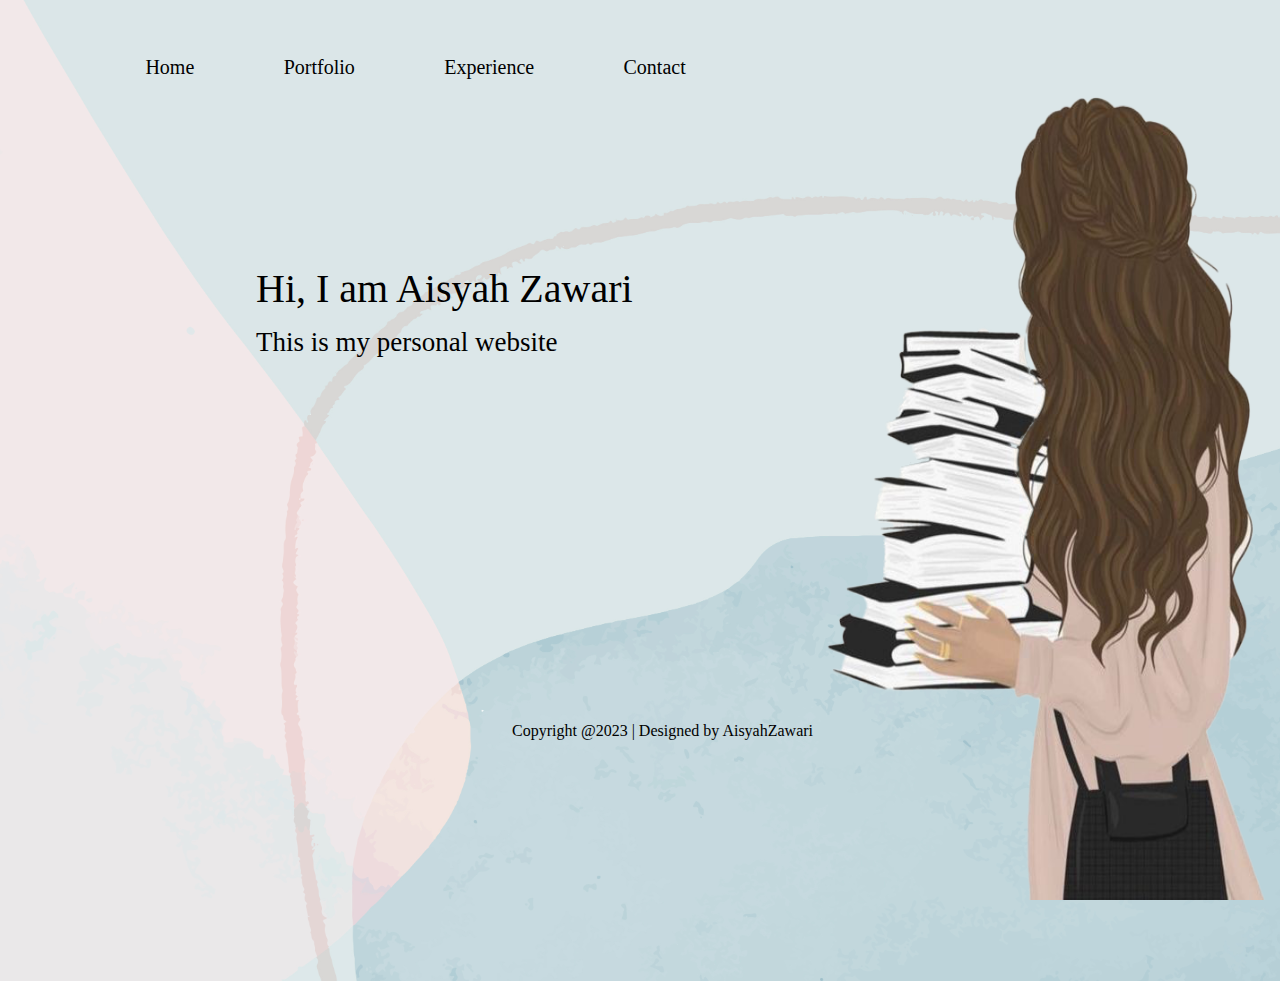
<file: index.html>
<!DOCTYPE html>
<html>
<head>
    <title>This is my first web</title>
    <link rel="stylesheet" href="css/style.css">
    <link rel="icon" href="images/logo.png.png" type="image/xicon">
</head>
<body>
   <div class="navbar">
    <nav>
        <ul>
            <li><a href="index.html">Home</a></li>
            <li><a href="portfolio.html">Portfolio</a></li>
            <li><a href="experience.html">Experience</a></li>
            <li><a href="contact.html">Contact</a></li>

        </ul>
    </nav>

   </div>
   <div class="content">
     <h1>Hi, I am Aisyah Zawari</h1>
     <p>This is my personal website</p>
     
   </div>
<div class="footer">
    <p>Copyright @2023 | Designed by AisyahZawari</p>

</div>


<img src="images/character.png" width="600" height="600" class="feature-character">


</div>

<style>
    body
    {
        background-image: url('images/bg1.png');
        width: 100%;
        height: 109vh;
        background-position: center;
        background-size: cover;
    }
</style>      
     




</body>
</html>
</file>
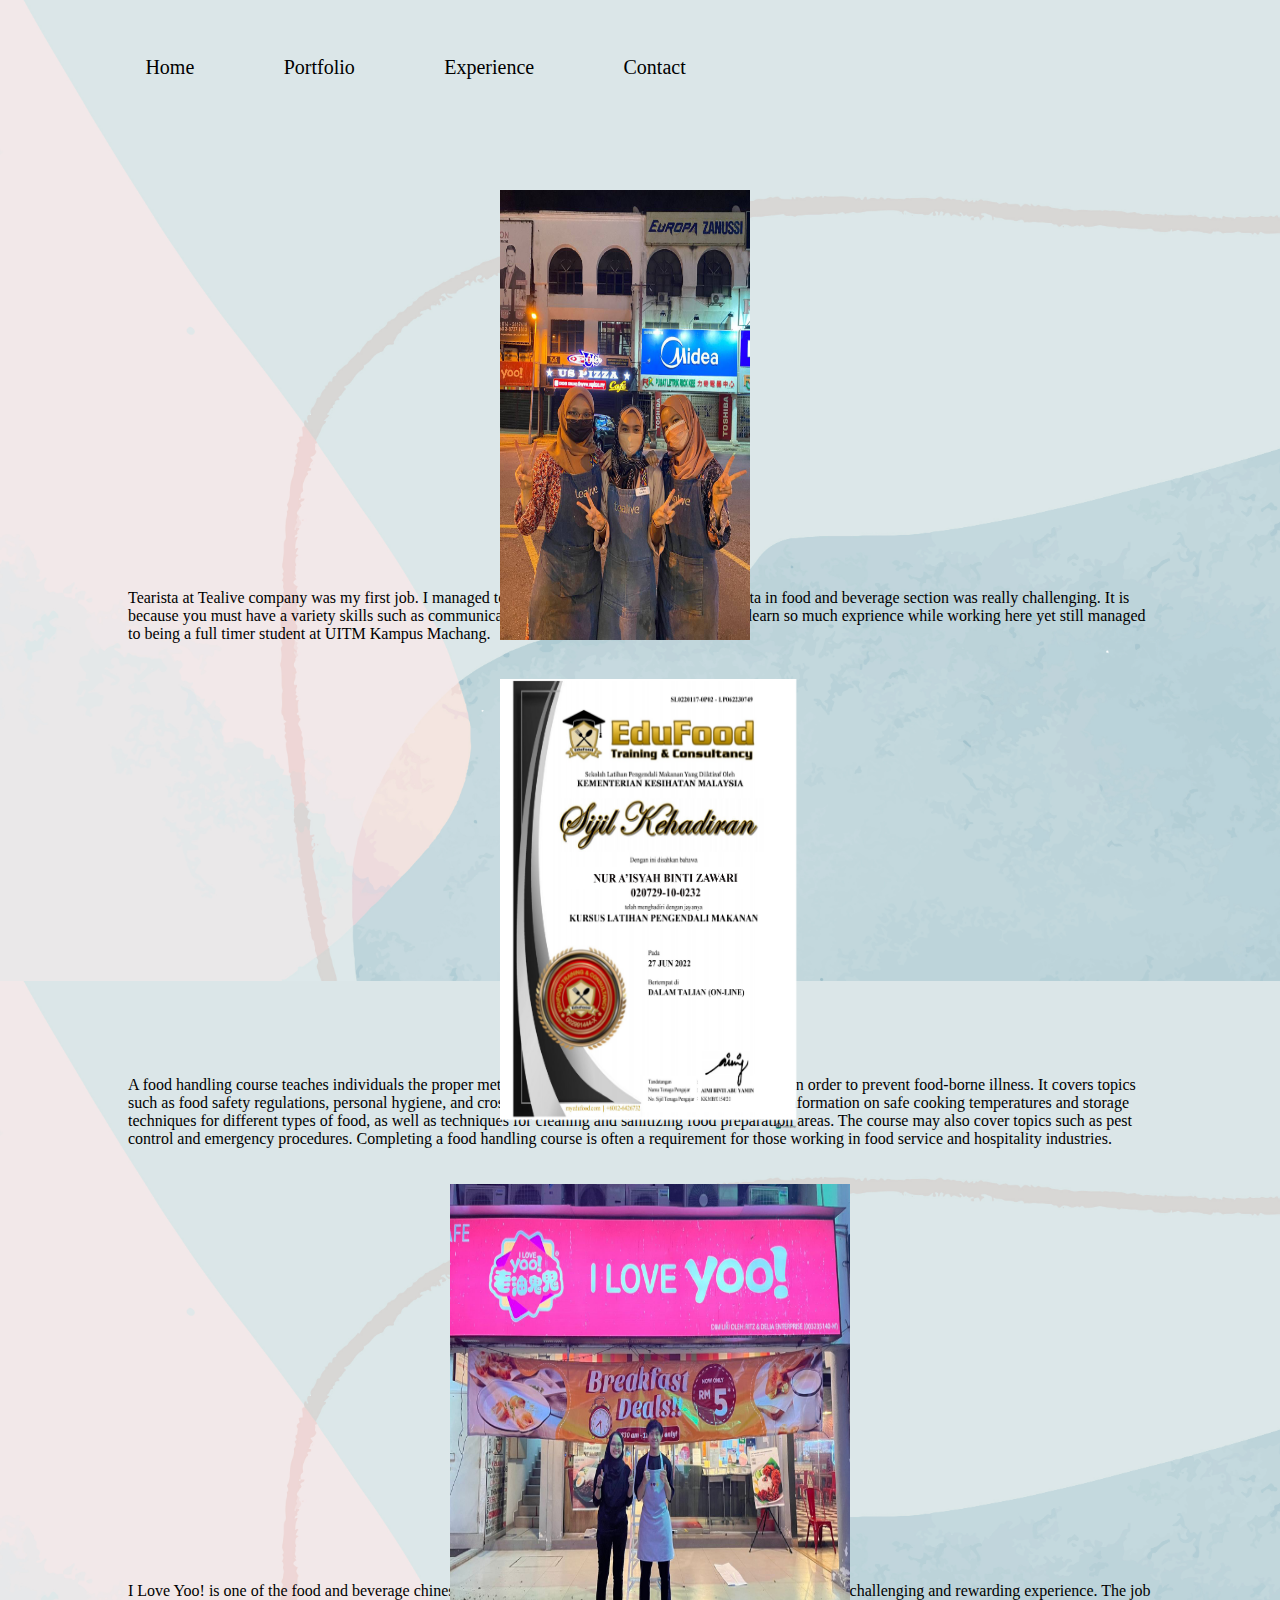
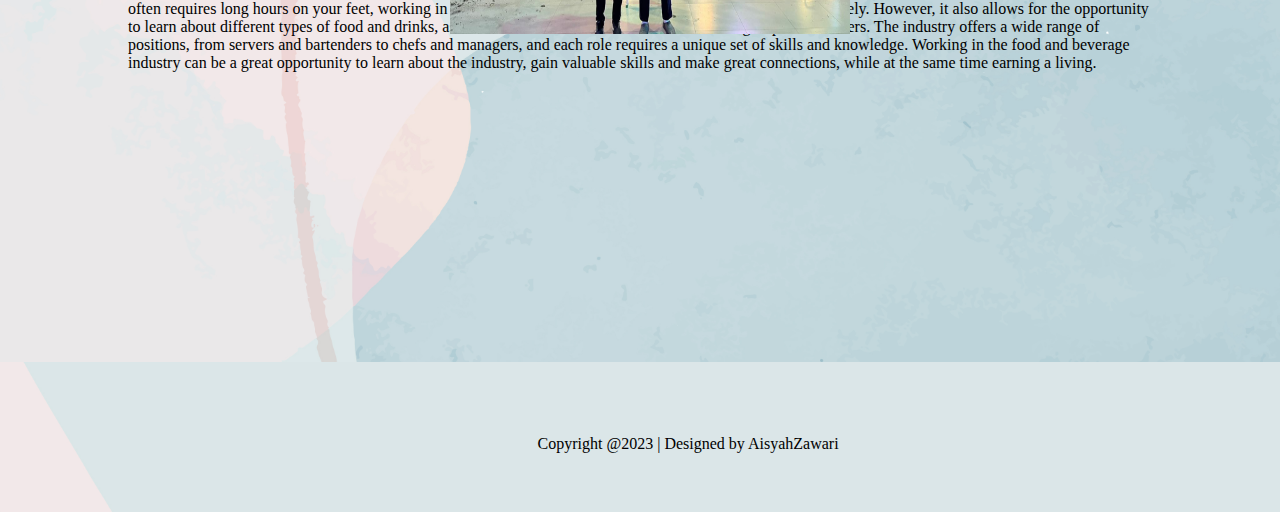
<file: experience.html>
<html>
    <head>
        <title>My Experience</title>
        <link rel="icon" href="images/logo.png.png" type="image/xicon">
        <link rel="stylesheet" href="css/style.css">
    </head>


<body>
    <div class="navbar">
        <nav>
            <ul>
                <li><a href="index.html">Home</a></li>
                <li><a href="portfolio.html">Portfolio</a></li>
                <li><a href="experience.html">Experience</a></li>
                <li><a href="contact.html">Contact</a></li>
    
            </ul>
        </nav>
     </div>
<br> <br>

<div class="container">
<img src="images/tealive.png" width="250" height="150" class="feature-tealive"> 
<h1> TEARISTA</h1> 
<p1 style="text-align: justify;"> Tearista at Tealive company was my first job. I managed to worked here 2 years. Work as a tearista in food and beverage section was really challenging. It is because you must have a variety skills such as communication, multitask and problem solving. I learn so much exprience while working here yet still managed to being a full timer student at UITM Kampus Machang.</p1>
<br><br><br>

<img src="images/sijil.png" width="300" height="400" class="feature-sijil">
<h2>FOOD HANDLING COURSE</h2>

<p2 style="text-align: justify;">A food handling course teaches individuals the proper methods for storing, preparing, and serving food in order to prevent food-borne illness. It covers topics such as food safety regulations, personal hygiene, and cross-contamination prevention.It also includes information on safe cooking temperatures and storage techniques for different types of food, as well as techniques for cleaning and sanitizing food preparation areas. The course may also cover topics such as pest control and emergency procedures. Completing a food handling course is often a requirement for those working in food service and hospitality industries.
</p2>
<br><br><br>
<img src="images/ily.png" width="400" height="300" class="features-ily">
<h3>KITCHEN CREW</h3>
<p3 style="text-align: justify;"> I Love Yoo! is one of the food and beverage chinese cuisine.Working in the food and beverage industry can be a challenging and rewarding experience. The job often requires long hours on your feet, working in a fast-paced environment, and being able to multitask effectively. However, it also allows for the opportunity to learn about different types of food and drinks, as well as the chance to interact with a diverse group of customers. The industry offers a wide range of positions, from servers and bartenders to chefs and managers, and each role requires a unique set of skills and knowledge. Working in the food and beverage industry can be a great opportunity to learn about the industry, gain valuable skills and make great connections, while at the same time earning a living. </p3>

<div class="footer">
    <p>Copyright @2023 | Designed by AisyahZawari</p>

</div>







</div>

<style>
    body{
        background-image: url('images/bg1.png');
         width: 100%;
        height: 109vh;
        background-position: center;
        background-size: cover;
     }
</style>



         
    </body>
</html>
</file>
<file: css/style.css>
*{
    margin: 0;
    padding: 0;

}
.navbar{
    width: 100%;
    height:15vh;
    margin:auto;
    display: flex;
    align-items: center;
}

nav{
    flex: 1;
    padding-left: 60px;
}
nav ul li{
    display: inline-block;
    list-style: none;
    margin: center;
    padding-left:7% ;
    font-size:20px;
}
nav ul li a{
    text-decoration: none;
    color:black;
    font-family: 'Times New Roman'; 
    transition: 0.4s ease-in-out;

}
 nav ul li a:hover{
    color:indianred;


 }

.content h1{
    font-size: 40px;
    font-weight: 100;
    margin-top: 130px;
    margin-bottom: 15px;
    color: black;
    font-family:'Times New Roman';
    padding-left: 20%;
}
.content p{
    font-size: 27px;
    font-weight: 100;
    margin-top: 10px;
    margin-bottom: 15px;
    color: black;
    font-family:'Times New Roman';
    padding-left: 20%;
}

.feature-character{
    height: 100%;
    position: absolute;
    bottom: 0cm;
    right: 5px;

}

.feature-aisyah2{
    height: 85%;
    position: absolute;
    bottom: 0;
    left: 160px;
}

.tajuk h1{
    font-size: 20px;
    font-weight: 100;
    margin-top: 100px;
    margin-bottom: 15px;
    color: black;
    font-family: 'Times New Roman', Times, serif;
    padding-left: 50%;
}

.tajuk h1 i{
    text-decoration: none;
    font-size: 50px;
    
}

.tajuk ul li{
    
    display:inline-block;
    list-style: none;
    margin:center;
    padding-left:3% ;
    font-size:25px;
    
}

.tajuk h2{
    font-size: 20px;
    font-weight: 100;
    margin-top: 90px;
    margin-bottom: 15px;
    color: black;
    font-family: 'Times New Roman', Times, serif;
    padding-left: 50%;
}
.tajuk h2 i{
    text-decoration: none;
    font-size: 50px;
    
}
.tajuk h2 ul li{
    display:inline-block;
    list-style: none;
    margin:center;
    padding-left:5% ;
    font-size:25px;
}
.feature-resume{
    height: 80%;
    position: relative;
    bottom: 0;
    left: 350px;
}
.footer {
    width: 100%;
    height:15vh;
    margin:auto;
    display: flex;
    align-items: center;
    margin-top: 305px; 
    padding-left: 40%;
}
.feature-tealive{
    height: 50%;
    position: absolute;
    left: 500px;
}

.container{
    width: 80%;
    margin: 0 auto;
}
.container h1{
    display: block;
    font-size: 1.17em;
    margin-block-start: 1em;
    margin-block-end: 1em;
    margin-inline-start: 0px;
    margin-inline-end: 0px;
    font-weight: bold;
    padding-left: 46%;
    padding-top: 35%;
}

.feature-sijil{
    height: 50%;
    position: absolute;
    left: 500px;
}
.container h2{
    display: block;
    font-size: 1.17em;
    margin-block-start: 1em;
    margin-block-end: 1em;
    margin-inline-start: 0px;
    margin-inline-end: 0px;
    font-weight: bold;
    padding-left: 41%;
    padding-top: 33%;
}
.features-ily{
    height: 50%;
    position: absolute;
    left: 450px;
}
.container h3{
    display: block;
    font-size: 1.17em;
    margin-block-start: 1em;
    margin-block-end: 1em;
    margin-inline-start: 0px;
    margin-inline-end: 0px;
    font-weight: bold;
    padding-left: 45%;
    padding-top: 33%;
}
</file>
